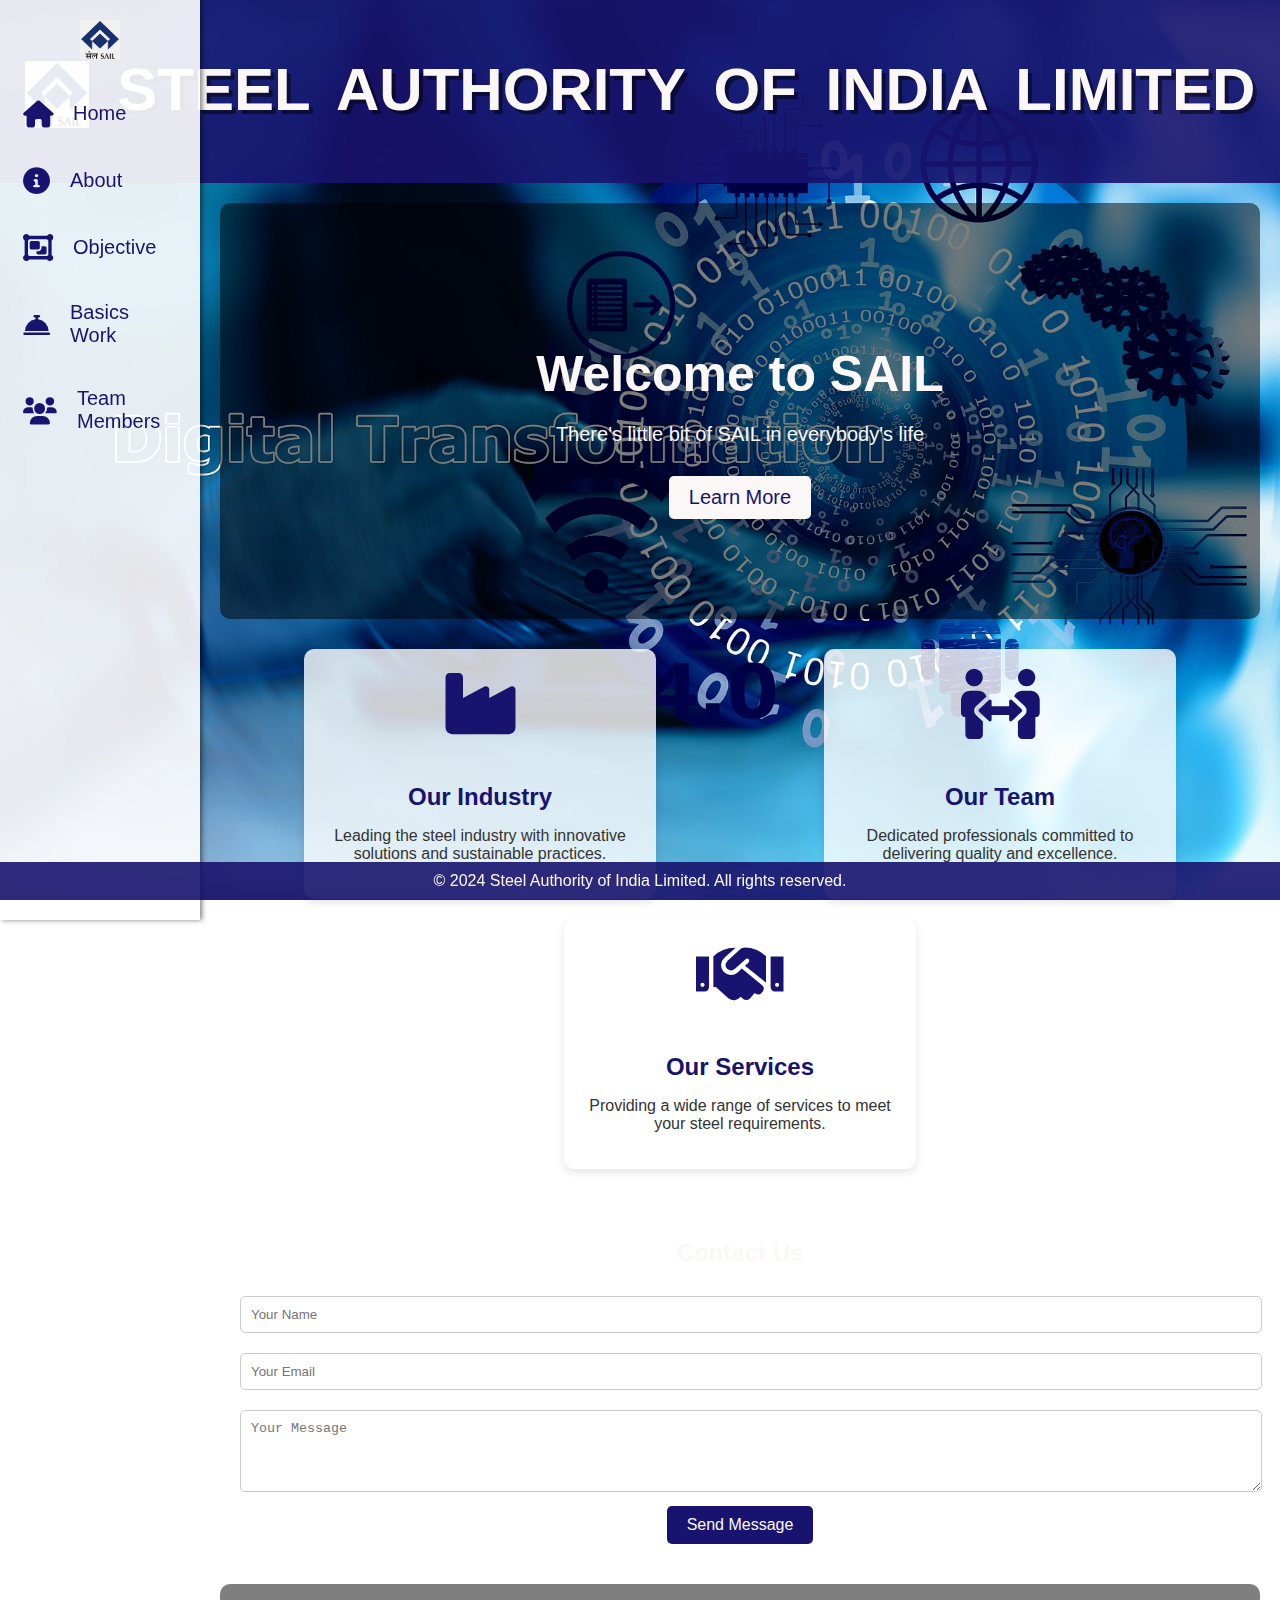
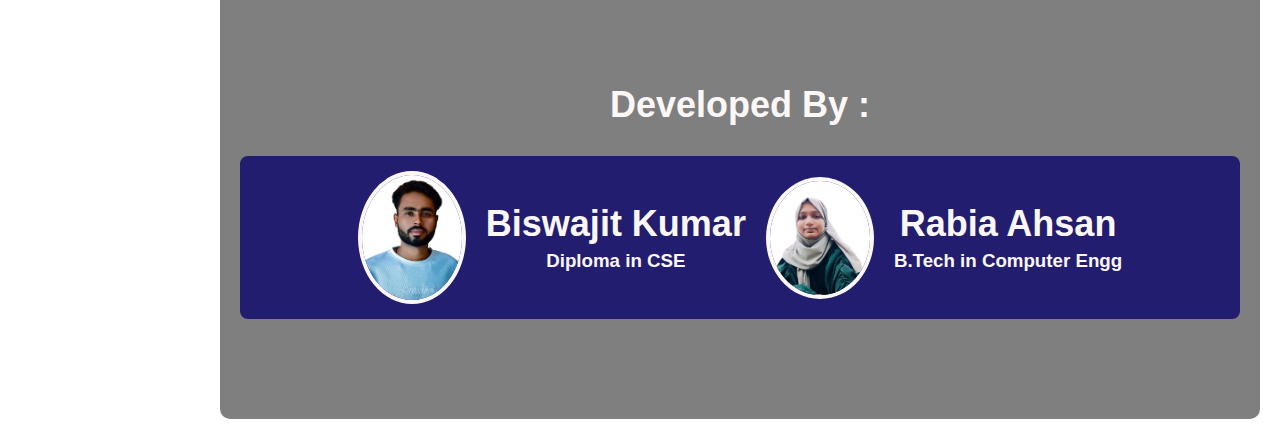
<file: index.html>
<!DOCTYPE html>
<html lang="en">
  <head>
    <meta charset="UTF-8" />
    <meta name="viewport" content="width=device-width, initial-scale=1.0" />
    <title>SAIL - Home</title>
    <link
      rel="stylesheet"
      href="https://cdnjs.cloudflare.com/ajax/libs/font-awesome/6.0.0-beta3/css/all.min.css"
    />
    <link rel="stylesheet" href="index.css">
  </head>
  <body>
    <div class="heading">
      <h1>
        <img src="images/sail-logo.jpg" alt="Logo" /> STEEL AUTHORITY OF INDIA LIMITED
      </h1>
    </div>
    <div class="sidebar">
      <img src="images/sail-logo.jpg" alt="Logo" />
      <a href="index.html"><i class="fas fa-home"></i><span> Home</span></a>
      <a href="about.html"
        ><i class="fas fa-info-circle"></i><span> About</span></a
      >
      <a href="objective.html"
        ><i class="fa fa-object-group"></i><span> Objective</span></a
      >
      <a href="work.html"
        ><i class="fas fa-concierge-bell"></i
        ><span>
          Basics<br>Work</span
        ></a
      >
      <a href="members.html"
        ><i class="fas fa-users"></i
        ><span>
          Team<br>
          Members</span
        ></a
      >
    </div>
    <div class="content">
      <section class="hero">
        <h2>Welcome to SAIL</h2>
        <p>There's little bit of SAIL in everybody's life</p>
        <button>Learn More</button>
      </section>
      <section class="highlights">
        <div class="card">
          <i class="fas fa-industry"></i>
          <h3>Our Industry</h3>
          <p>
            Leading the steel industry with innovative solutions and sustainable
            practices.
          </p>
        </div>
        <div class="card">
          <i class="fas fa-people-arrows"></i>
          <h3>Our Team</h3>
          <p>
            Dedicated professionals committed to delivering quality and
            excellence.
          </p>
        </div>
        <div class="card">
          <i class="fas fa-handshake"></i>
          <h3>Our Services</h3>
          <p>
            Providing a wide range of services to meet your steel requirements.
          </p>
        </div>
      </section>
      <section class="contact-form">
        <h2>Contact Us</h2>
        <form>
          <input type="text" name="name" placeholder="Your Name" required />
          <input type="email" name="email" placeholder="Your Email" required />
          <textarea
            name="message"
            rows="4"
            placeholder="Your Message"
            required
          ></textarea>
          <button type="submit">Send Message</button>
        </form>
      </section>
      <section class="developer">
        <h2>Developed By :</h2>
        <div class="developer-info">
          <div class="developer-images">
            <img src="images/Bishwajit.png" alt="Mr Kumar" />
            <div class="developer-details">
              <h2>Biswajit Kumar</h2>
              <h3>Diploma in CSE</h3>
            </div>
            <img src="images/RabiaAhsan.png" alt="Image 2" />
            <div class="developer-details">
              <h2>Rabia Ahsan</h2>
              <h3>B.Tech in Computer Engg</h3>
            </div>
          </div>
        </div>
      </section>
    </div>
    <footer>
      &copy; 2024 Steel Authority of India Limited. All rights reserved.
    </footer>
    <script src="script.js"></script>
  </body>
</html>
</file>
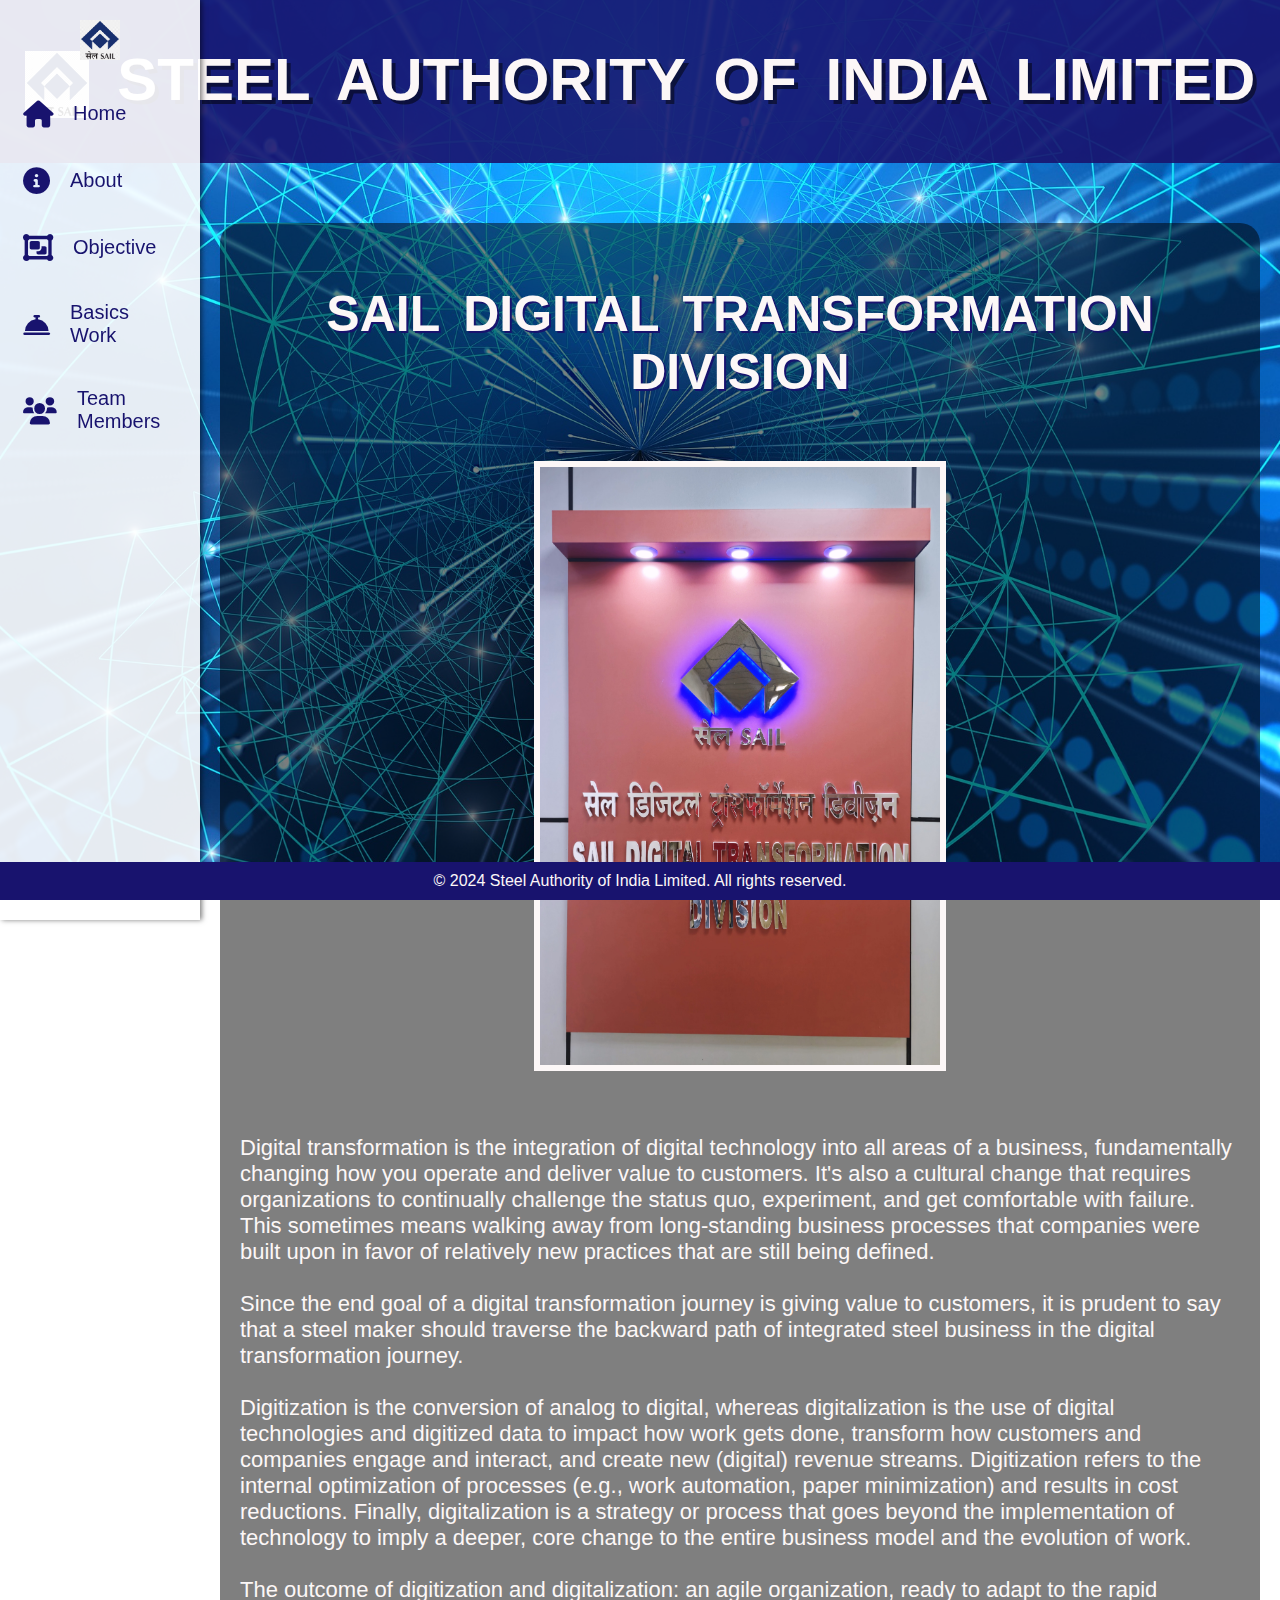
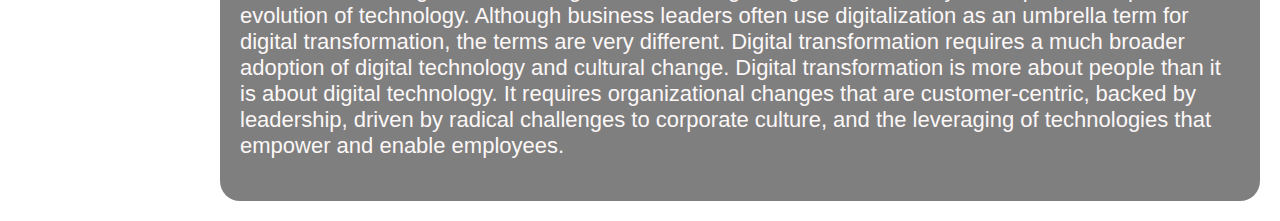
<file: about.html>
<!DOCTYPE html>
<html lang="en">
  <head>
    <meta charset="UTF-8" />
    <meta name="viewport" content="width=device-width, initial-scale=1.0" />
    <title>SAIL - About</title>
    <link
      rel="stylesheet"
      href="https://cdnjs.cloudflare.com/ajax/libs/font-awesome/6.0.0-beta3/css/all.min.css"
    />
    <link rel="stylesheet" href="about.css">
  </head>
  <body>
    <div class="heading">
      <h1>
        <a href="home.html"><img src="images/sail-logo.jpg" alt="Logo" /></a> STEEL AUTHORITY OF INDIA LIMITED
      </h1>
    </div>
    <div class="sidebar">
      <img src="images/sail-logo.jpg" alt="Logo" />
      <a href="index.html"><i class="fas fa-home"></i><span> Home</span></a>
      <a href="about.html"><i class="fas fa-info-circle"></i><span> About</span></a>
      <a href="objective.html"><i class="fa fa-object-group"></i><span> Objective</span></a>
      <a href="work.html"><i class="fas fa-concierge-bell"></i><span> Basics <br>Work</span></a>
      <a href="members.html"><i class="fas fa-users"></i><span> Team<br>Members</span></a>
    </div>
    <div class="content">
      <section class="content-middle">
        <section class="hero">
          <h2>SAIL DIGITAL TRANSFORMATION DIVISION</h2>
          <img src="images/sdtd.jpg" />
        </section>
        <section class="about">
          <p class="centered-text">
            Digital transformation is the integration of digital technology into all areas of a business, fundamentally changing how you 
            operate and deliver value to customers. It's also a cultural change that requires organizations to continually challenge the 
            status quo, experiment, and get comfortable with failure. This sometimes means walking away from long-standing business
            processes that companies were built upon in favor of relatively new practices that are still being defined.<br><br>
            Since the end goal of a digital transformation journey is giving value to customers, it is prudent to say that a steel maker
            should traverse the backward path of integrated steel business in the digital transformation journey.<br><br>
            Digitization is the conversion of analog to digital, whereas digitalization is the use of digital technologies and digitized data
            to impact how work gets done, transform how customers and companies engage and interact, and create new (digital) 
            revenue streams. Digitization refers to the internal optimization of processes (e.g., work automation, paper minimization) and results in cost reductions. Finally, digitalization is a strategy or process that goes beyond the implementation of technology
            to imply a deeper, core change to the entire business model and the evolution of work.<br><br>
            The outcome of digitization and digitalization: an agile organization, ready to adapt to the rapid evolution of technology. Although business leaders often use digitalization as an umbrella term for digital transformation, the terms are very different. Digital transformation requires a much broader adoption of digital technology and cultural change. Digital transformation is more about people than it is about digital technology. It requires organizational changes that are customer-centric, backed by leadership, driven by radical challenges to corporate culture, and the leveraging of technologies that empower and enable employees.
        </p>
        </section>
      </section>
    </div>
    <footer>
      &copy; 2024 Steel Authority of India Limited. All rights reserved.
    </footer>
  </body>
</html>
</file>
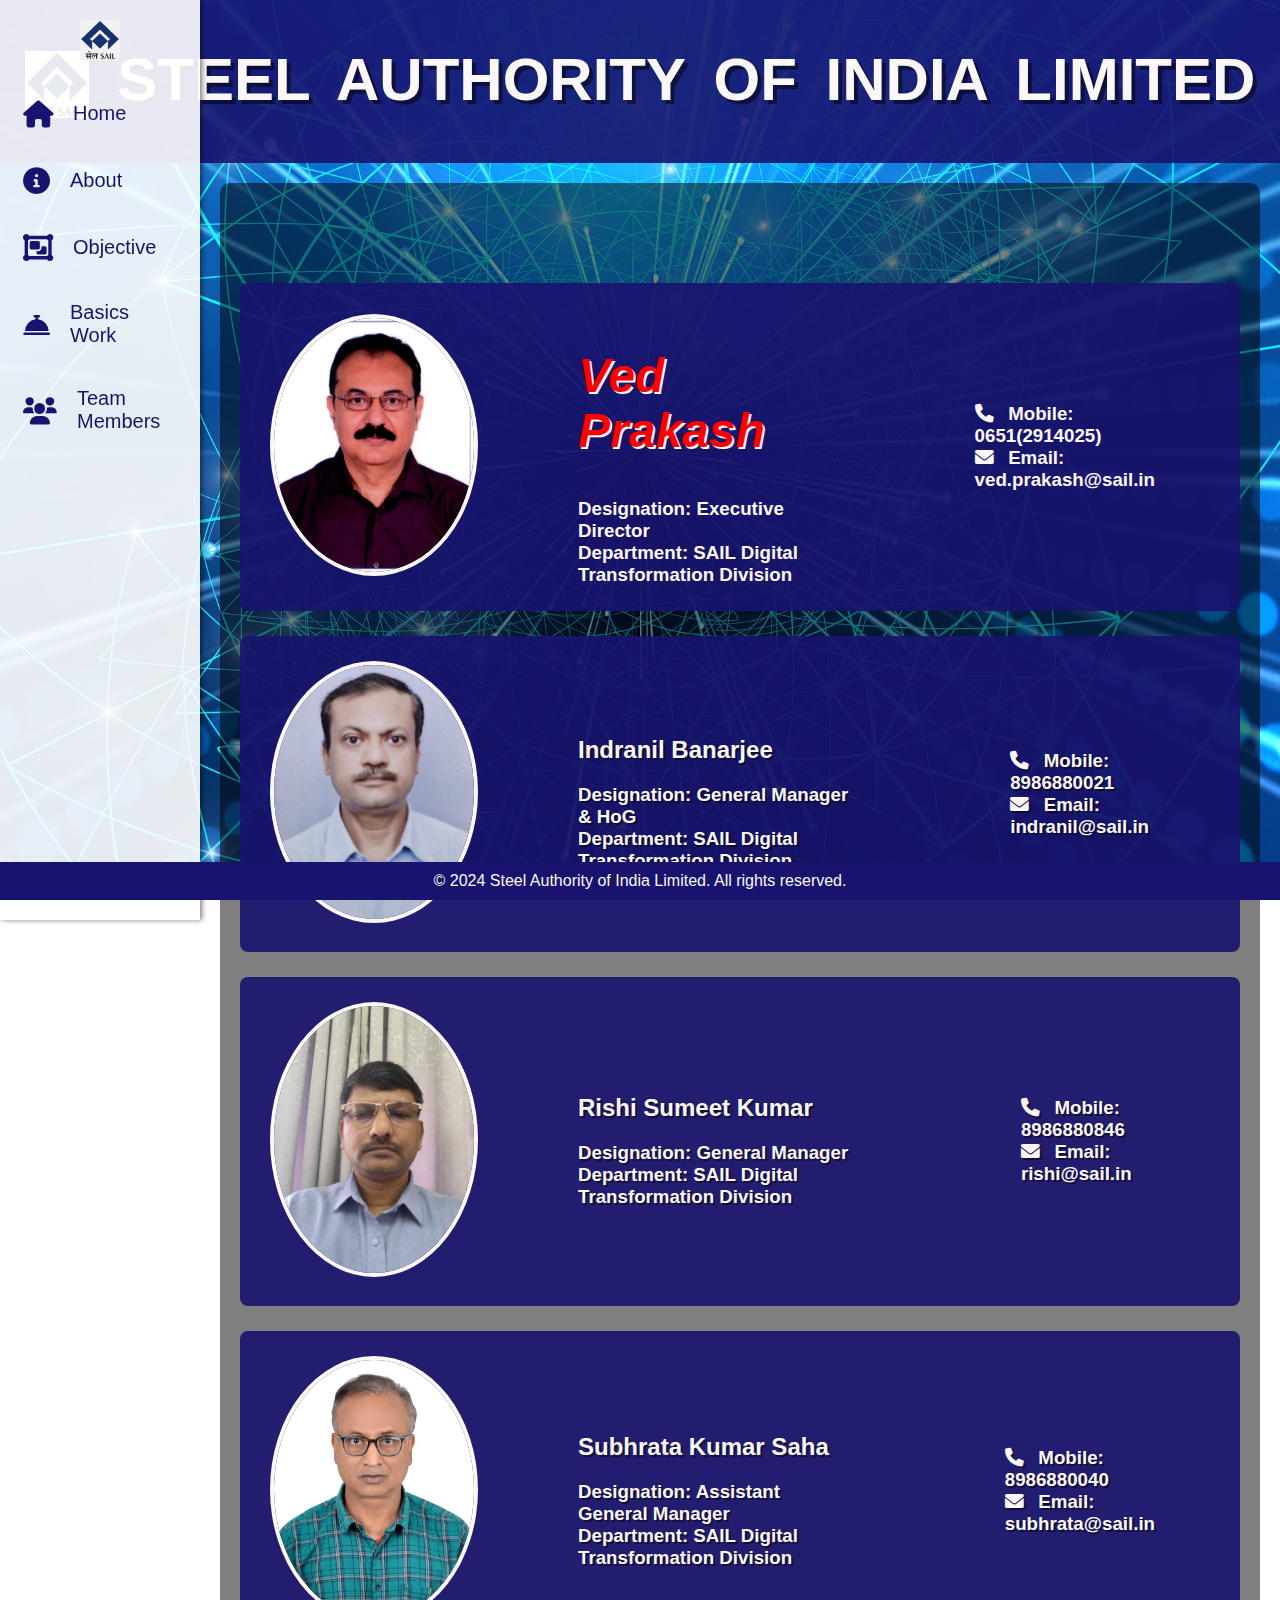
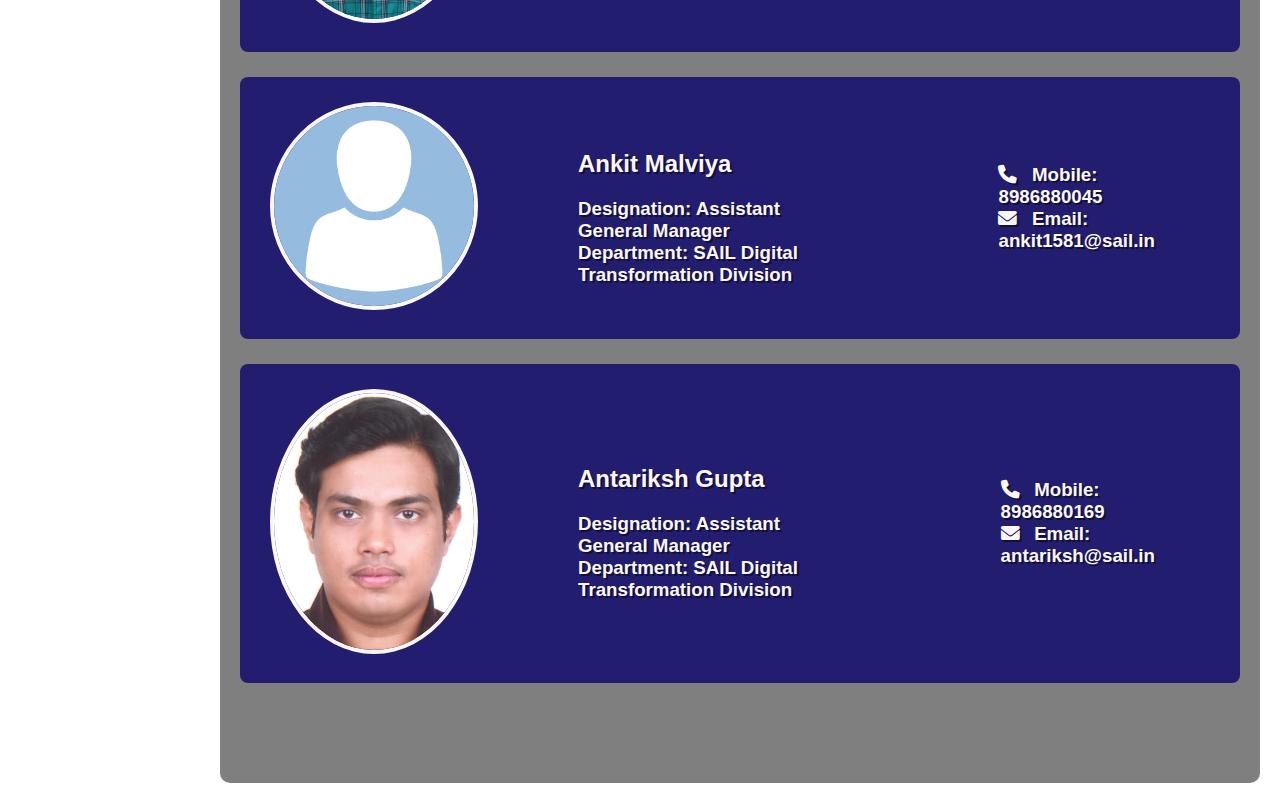
<file: members.html>
<!DOCTYPE html>
<html lang="en">
<head>
  <meta charset="UTF-8" />
  <meta name="viewport" content="width=device-width, initial-scale=1.0" />
  <title>SAIL - Work</title>
  <link rel="stylesheet" href="https://cdnjs.cloudflare.com/ajax/libs/font-awesome/6.0.0-beta3/css/all.min.css" />
  <link rel="stylesheet" href="members.css">
</head>
<body>
  <div class="heading">
    <h1>
      <img src="images/sail-logo.jpg" alt="Logo" /> STEEL AUTHORITY OF INDIA LIMITED
    </h1>
  </div>
  <div class="sidebar">
    <img src="images/sail-logo.jpg" alt="Logo" />
    <a href="index.html"><i class="fas fa-home"></i><span> Home</span></a>
    <a href="about.html"><i class="fas fa-info-circle"></i><span> About</span></a>
    <a href="objective.html"><i class="fa fa-object-group"></i><span> Objective</span></a>
    <a href="work.html"><i class="fas fa-concierge-bell"></i><span> Basics <br>Work</span></a>
    <a href="members.html"><i class="fas fa-users"></i><span> Team<br /> Members</span></a>
  </div>
  <div class="content">
    <section class="team-members-info">
      <div class="team-members">
        <div class="team-members-images">
          <img src="images/team-member-images/Ved Prakash pp Photo.jpg" alt="Team Member" />
        </div>
        <div class="team-members-info-container">
          <div class="team-members-info-row">
            <div>
              <h2><I>Ved Prakash</I></h2>
              <h3>Designation: Executive Director</h3>
              <h3>Department: SAIL Digital Transformation Division</h3>
            </div>
            <div>
              <h3><i class="fa fa-phone"></i> &ensp;Mobile: 0651(2914025)</h3>
              <h3><i class="fas fa-envelope"></i> &ensp;Email: ved.prakash@sail.in</h3>
            </div>
          </div>
        </div>
      </div>
      <div class="team-members-2">
        <div class="team-members-images-2">
          <img src="images/team-member-images/Indranil.jpeg" alt="Team Member" />
        </div>
        <div class="team-members-info-container-2">
          <div class="team-members-info-row-2">
            <div>
              <h2>Indranil Banarjee</h2>
              <h3>Designation: General Manager & HoG</h3>
              <h3>Department: SAIL Digital Transformation Division</h3>
            </div>
            <div>
              <h3><i class="fa fa-phone"></i> &ensp;Mobile: 8986880021</h3>
              <h3><i class="fas fa-envelope"></i> &ensp;Email: indranil@sail.in</h3>
            </div>
          </div>
        </div>
      </div>
      <div class="team-members-2">
        <div class="team-members-images-2">
          <img src="images/team-member-images/Rishi Sumeet.jpg" alt="Team Member" />
        </div>
        <div class="team-members-info-container-2">
          <div class="team-members-info-row-2">
            <div>
              <h2>Rishi Sumeet Kumar</h2>
              <h3>Designation: General Manager</h3>
              <h3>Department: SAIL Digital Transformation Division</h3>
            </div>
            <div>
              <h3><i class="fa fa-phone"></i> &ensp;Mobile: 8986880846</h3>
              <h3><i class="fas fa-envelope"></i> &ensp;Email: rishi@sail.in</h3>
            </div>
          </div>
        </div>
      </div>
      <div class="team-members-2">
        <div class="team-members-images-2">
          <img src="images/team-member-images/Subhrata.jpeg" alt="Team Member" />
        </div>
        <div class="team-members-info-container-2">
          <div class="team-members-info-row-2">
            <div>
              <h2>Subhrata Kumar Saha</h2>
              <h3>Designation: Assistant General Manager</h3>
              <h3>Department: SAIL Digital Transformation Division</h3>
            </div>
            <div>
              <h3><i class="fa fa-phone"></i> &ensp;Mobile: 8986880040</h3>
              <h3><i class="fas fa-envelope"></i> &ensp;Email: subhrata@sail.in</h3>
            </div>
          </div>
        </div>
      </div>
      <div class="team-members-2">
        <div class="team-members-images-2">
          <img src="images/team-member-images/image-1.jpg" alt="Team Member" />
        </div>
        <div class="team-members-info-container-2">
          <div class="team-members-info-row-2">
            <div>
              <h2>Ankit Malviya</h2>
              <h3>Designation: Assistant General Manager</h3>
              <h3>Department: SAIL Digital Transformation Division</h3>
            </div>
            <div>
              <h3><i class="fa fa-phone"></i> &ensp;Mobile: 8986880045</h3>
              <h3><i class="fas fa-envelope"></i> &ensp;Email: ankit1581@sail.in</h3>
            </div>
          </div>
        </div>
      </div>
      <div class="team-members-2">
        <div class="team-members-images-2">
          <img src="images/team-member-images/Antariksh Passport Photo.jpg" alt="Team Member" />
        </div>
        <div class="team-members-info-container-2">
          <div class="team-members-info-row-2">
            <div>
              <h2>Antariksh Gupta</h2>
              <h3>Designation: Assistant General Manager</h3>
              <h3>Department: SAIL Digital Transformation Division</h3>
            </div>
            <div>
              <h3><i class="fa fa-phone"></i> &ensp;Mobile: 8986880169</h3>
              <h3><i class="fas fa-envelope"></i> &ensp;Email: antariksh@sail.in</h3>
            </div>
          </div>
        </div>
      </div>
    </section>
  </div>
  <footer>
    &copy; 2024 Steel Authority of India Limited. All rights reserved.
  </footer>
</body>
</html>
</file>
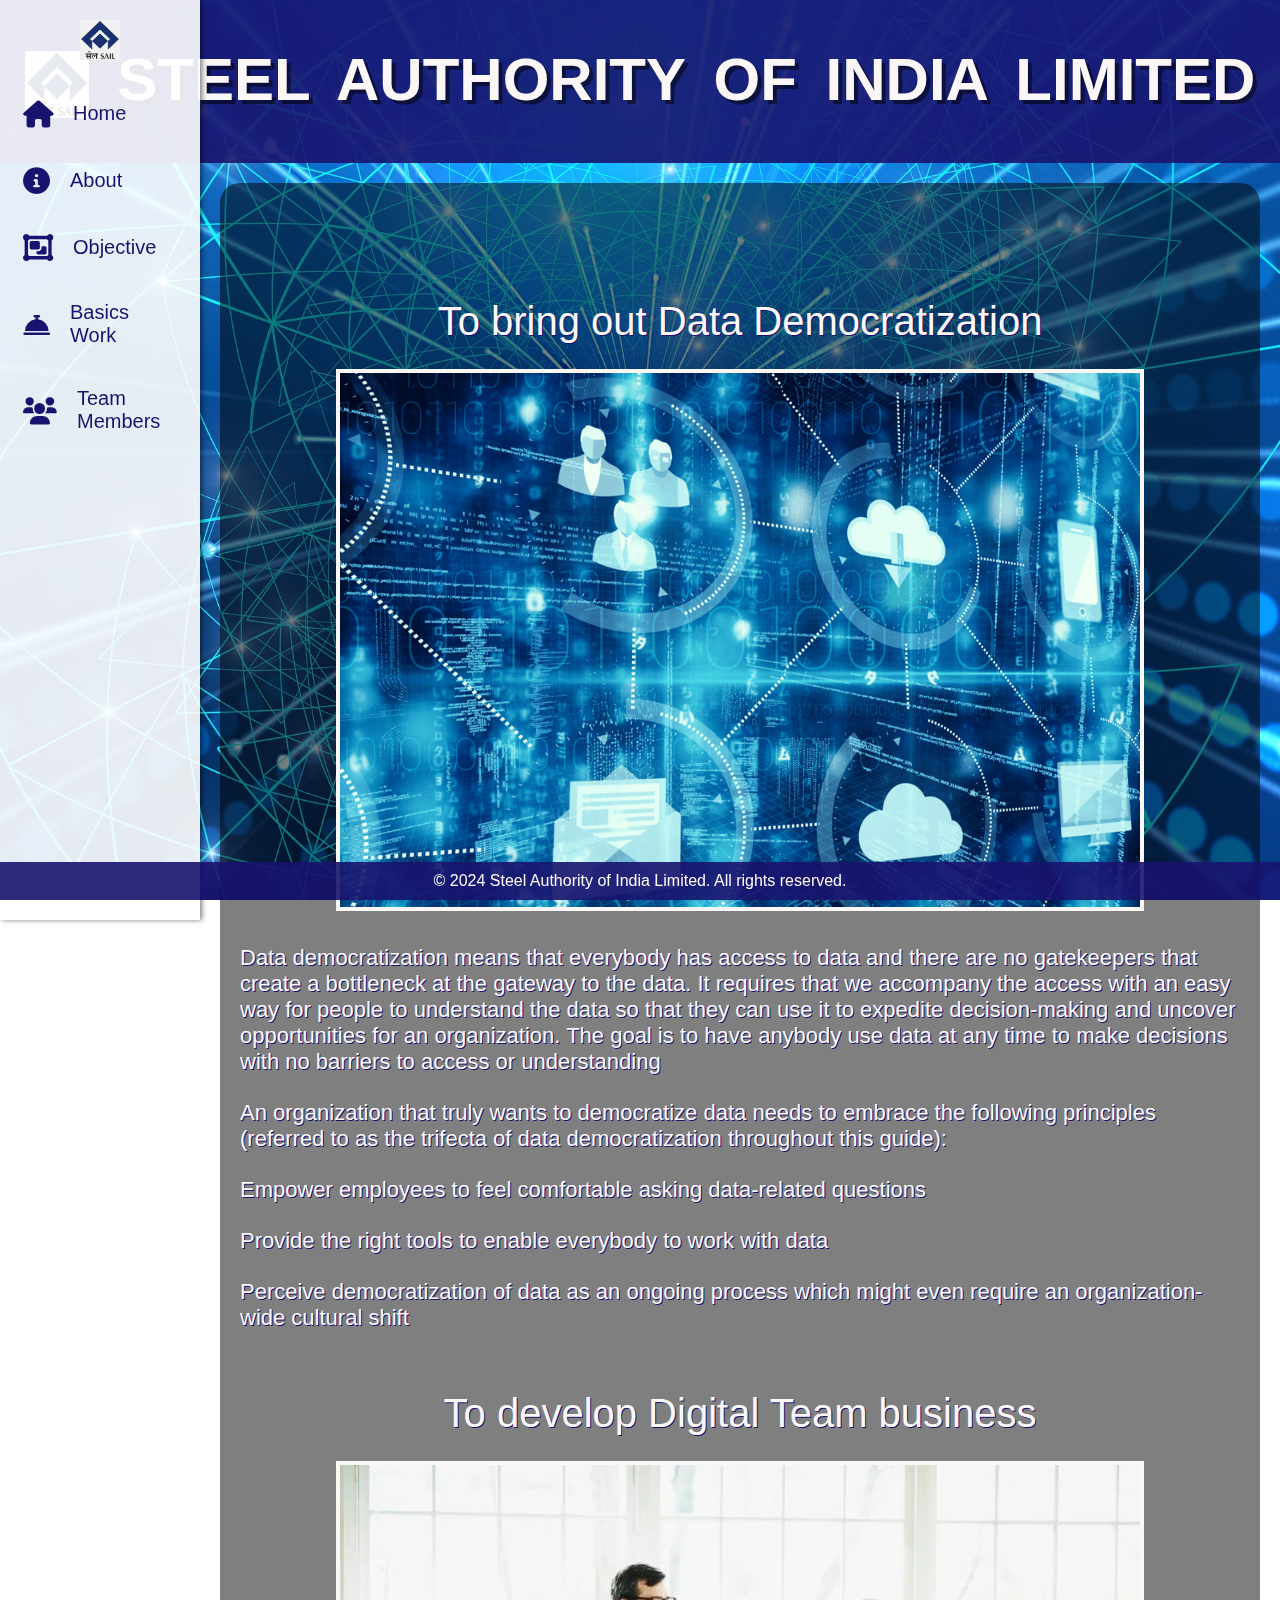
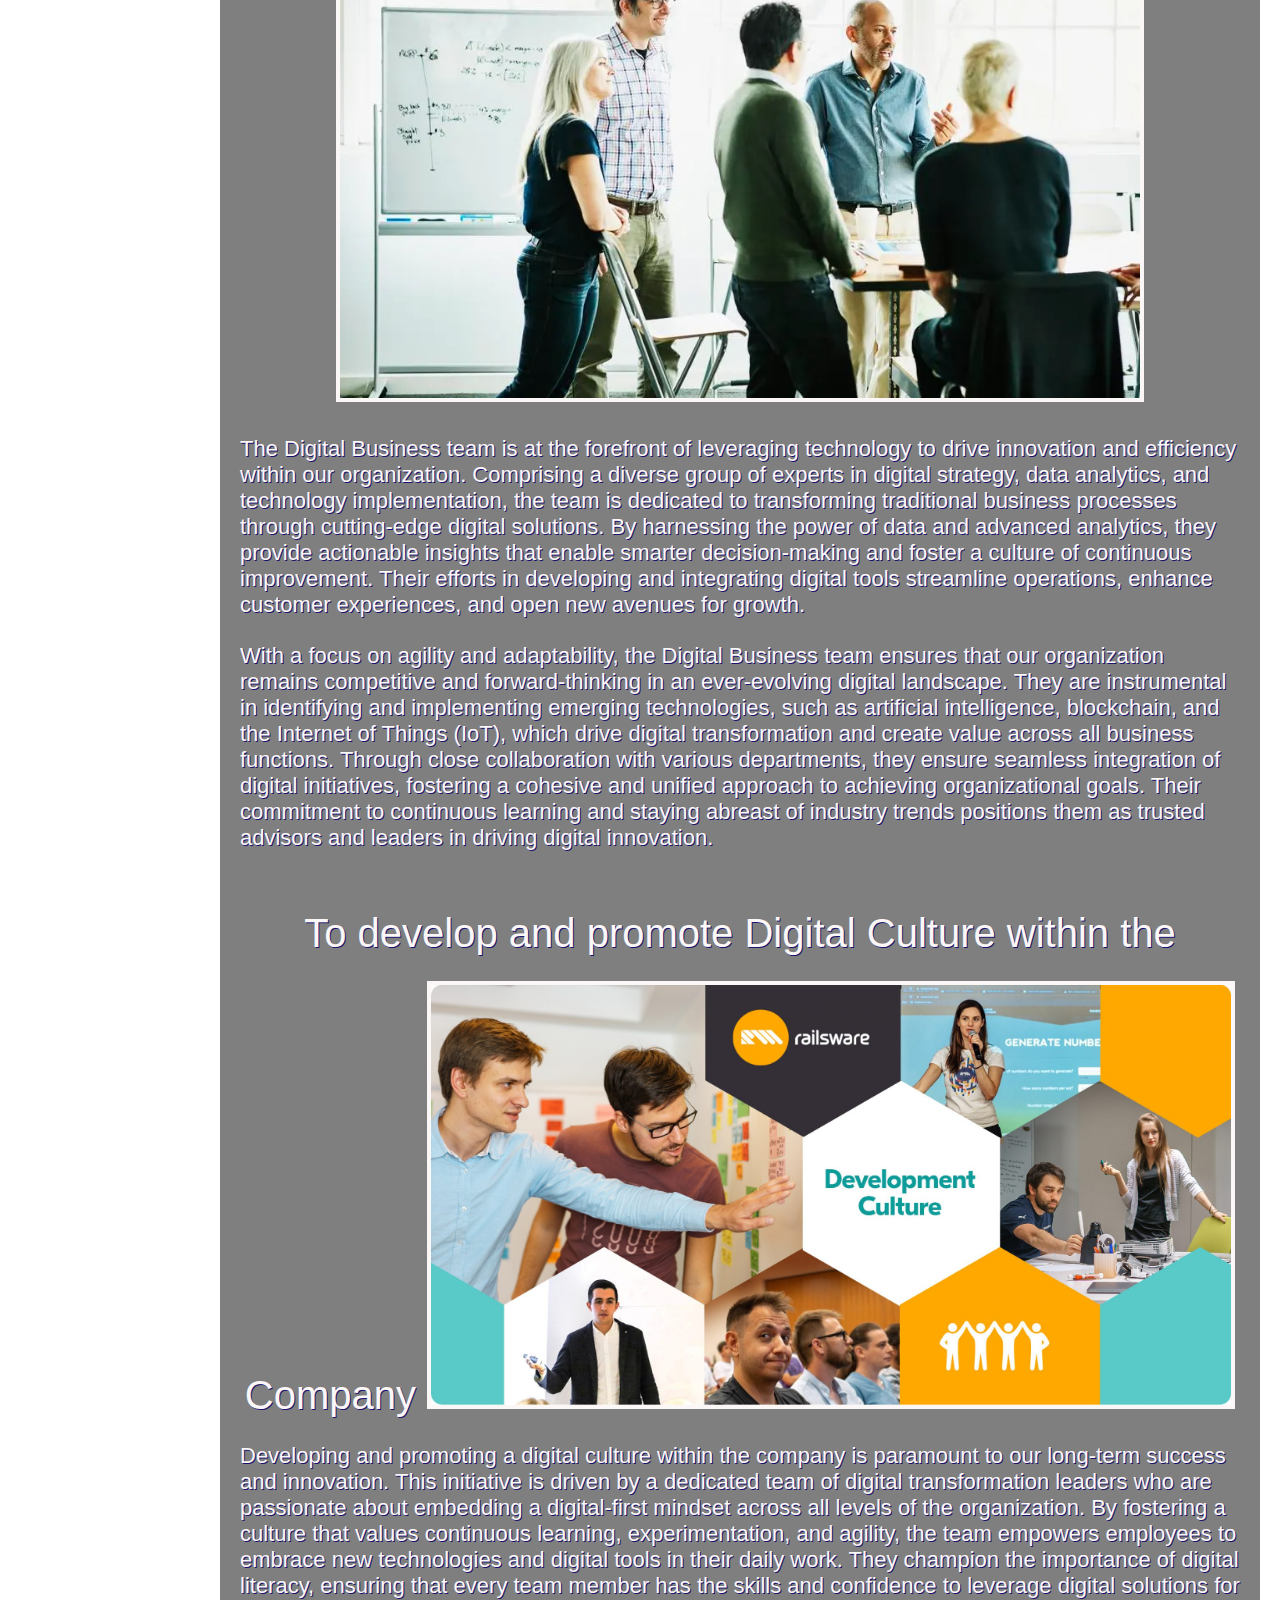
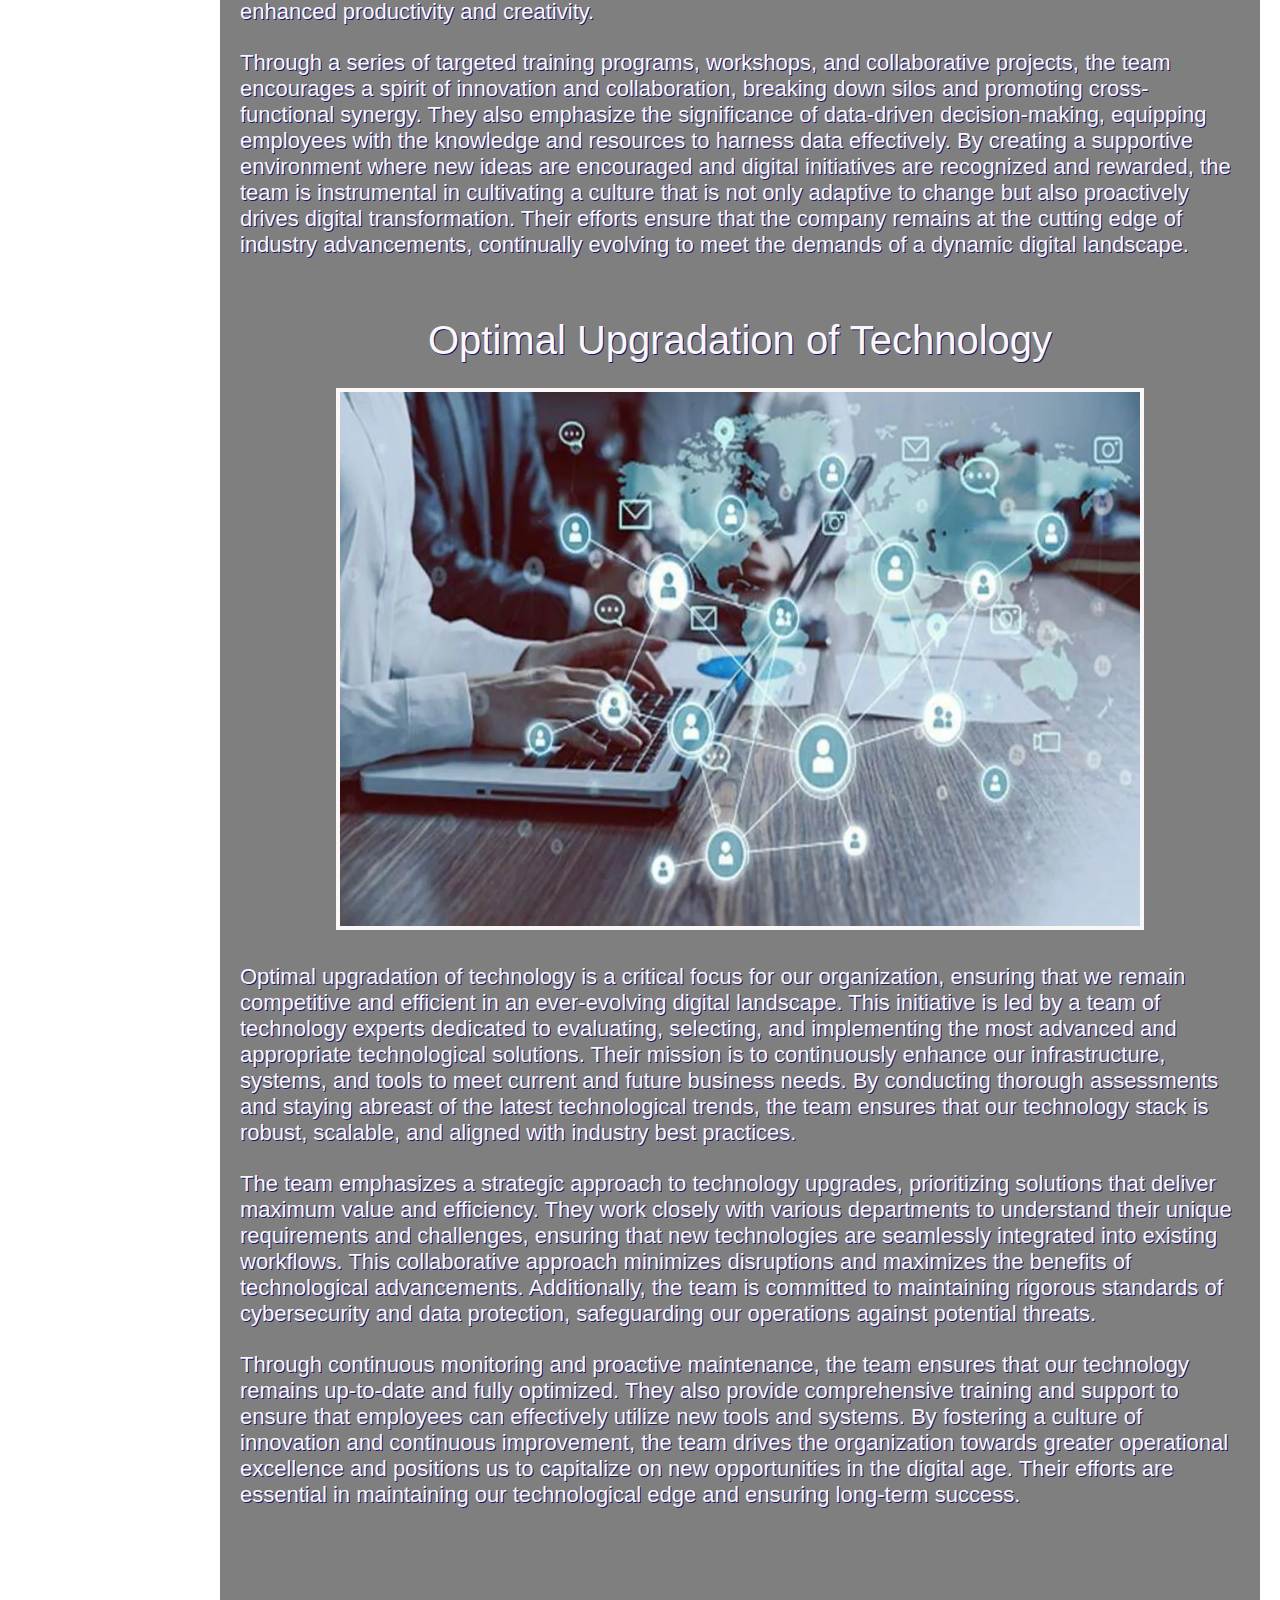
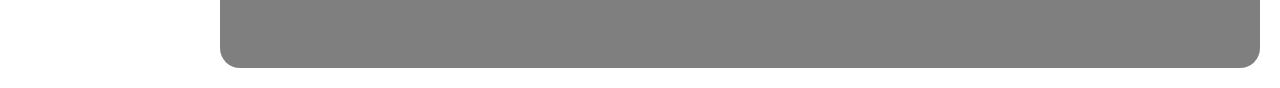
<file: objective.html>
<!DOCTYPE html>
<html lang="en">
  <head>
    <meta charset="UTF-8" />
    <meta name="viewport" content="width=device-width, initial-scale=1.0" />
    <title>SAIL - Objective</title>
    <link rel="stylesheet" href="https://cdnjs.cloudflare.com/ajax/libs/font-awesome/6.0.0-beta3/css/all.min.css" />
    <link rel="stylesheet" href="objective.css">
  </head>
  <body>
    <div class="heading">
      <h1>
        <a href="home.html"><img src="images/sail-logo.jpg" alt="Logo" /></a> STEEL AUTHORITY OF INDIA LIMITED
      </h1>
    </div>
    <div class="sidebar">
      <img src="images/sail-logo.jpg" alt="Logo" />
      <a href="index.html"><i class="fas fa-home"></i><span> Home</span></a>
      <a href="about.html"><i class="fas fa-info-circle"></i><span> About</span></a>
      <a href="objective.html"><i class="fa fa-object-group"></i><span> Objective</span></a>
      <a href="work.html"><i class="fas fa-concierge-bell"></i><span> Basics <br>Work</span></a>
      <a href="members.html"><i class="fas fa-users"></i><span>Team <br>Members</span></a>
    </div>
    <div class="content">
      <section class="hero">
        <ul>
          <li><center>To bring out Data Democratization
            <img src="images/Data Democratisation .png" alt="data-democratisation"></center>
          <p>Data democratization means that everybody has access to data and there are no gatekeepers that create a bottleneck at the gateway to the data. It requires that we accompany the access with an easy way for people to understand the data so that they can use it to expedite decision-making and uncover opportunities for an organization. The goal is to have anybody use data at any time to make decisions with no barriers to access or understanding</p>
        <p>An organization that truly wants to democratize data needs to embrace the following principles (referred to as the trifecta of data democratization throughout this guide):
          
          <p>Empower employees to feel comfortable asking data-related questions</p>
          <p>Provide the right tools to enable everybody to work with data</p>
          <p>Perceive democratization of data as an ongoing process which might even require an organization-wide cultural shift</p>
          </p></li>
          <li><center>To develop Digital Team business
            <img src="images/team_members.webp" alt="digital-team-business"></center>
            <p>The Digital Business team is at the forefront of leveraging technology to drive innovation and efficiency within our organization. Comprising a diverse group of experts in digital strategy, data analytics, and technology implementation, the team is dedicated to transforming traditional business processes through cutting-edge digital solutions. By harnessing the power of data and advanced analytics, they provide actionable insights that enable smarter decision-making and foster a culture of continuous improvement. Their efforts in developing and integrating digital tools streamline operations, enhance customer experiences, and open new avenues for growth.</p>
            <p>With a focus on agility and adaptability, the Digital Business team ensures that our organization remains competitive and forward-thinking in an ever-evolving digital landscape. They are instrumental in identifying and implementing emerging technologies, such as artificial intelligence, blockchain, and the Internet of Things (IoT), which drive digital transformation and create value across all business functions. Through close collaboration with various departments, they ensure seamless integration of digital initiatives, fostering a cohesive and unified approach to achieving organizational goals. Their commitment to continuous learning and staying abreast of industry trends positions them as trusted advisors and leaders in driving digital innovation.</p></li>
          <li><center>To develop and promote Digital Culture within the Company
            <img src="images/Development-Culture.jpg" alt="Digital-culture"></center>
          <p>Developing and promoting a digital culture within the company is paramount to our long-term success and innovation. This initiative is driven by a dedicated team of digital transformation leaders who are passionate about embedding a digital-first mindset across all levels of the organization. By fostering a culture that values continuous learning, experimentation, and agility, the team empowers employees to embrace new technologies and digital tools in their daily work. They champion the importance of digital literacy, ensuring that every team member has the skills and confidence to leverage digital solutions for enhanced productivity and creativity.</p>
        <p>Through a series of targeted training programs, workshops, and collaborative projects, the team encourages a spirit of innovation and collaboration, breaking down silos and promoting cross-functional synergy. They also emphasize the significance of data-driven decision-making, equipping employees with the knowledge and resources to harness data effectively. By creating a supportive environment where new ideas are encouraged and digital initiatives are recognized and rewarded, the team is instrumental in cultivating a culture that is not only adaptive to change but also proactively drives digital transformation. Their efforts ensure that the company remains at the cutting edge of industry advancements, continually evolving to meet the demands of a dynamic digital landscape.</p></li>
          <li><center>Optimal Upgradation of Technology
            <img src="images/technology-.webp" alt="technology">
          </center>
        <p>Optimal upgradation of technology is a critical focus for our organization, ensuring that we remain competitive and efficient in an ever-evolving digital landscape. This initiative is led by a team of technology experts dedicated to evaluating, selecting, and implementing the most advanced and appropriate technological solutions. Their mission is to continuously enhance our infrastructure, systems, and tools to meet current and future business needs. By conducting thorough assessments and staying abreast of the latest technological trends, the team ensures that our technology stack is robust, scalable, and aligned with industry best practices.</p>
      <p>The team emphasizes a strategic approach to technology upgrades, prioritizing solutions that deliver maximum value and efficiency. They work closely with various departments to understand their unique requirements and challenges, ensuring that new technologies are seamlessly integrated into existing workflows. This collaborative approach minimizes disruptions and maximizes the benefits of technological advancements. Additionally, the team is committed to maintaining rigorous standards of cybersecurity and data protection, safeguarding our operations against potential threats.</p>
    <p>Through continuous monitoring and proactive maintenance, the team ensures that our technology remains up-to-date and fully optimized. They also provide comprehensive training and support to ensure that employees can effectively utilize new tools and systems. By fostering a culture of innovation and continuous improvement, the team drives the organization towards greater operational excellence and positions us to capitalize on new opportunities in the digital age. Their efforts are essential in maintaining our technological edge and ensuring long-term success.</p></li>
        </ul>
      </section>
    </div>
    <footer>
      &copy; 2024 Steel Authority of India Limited. All rights reserved.
    </footer>
  </body>
</html>
</file>
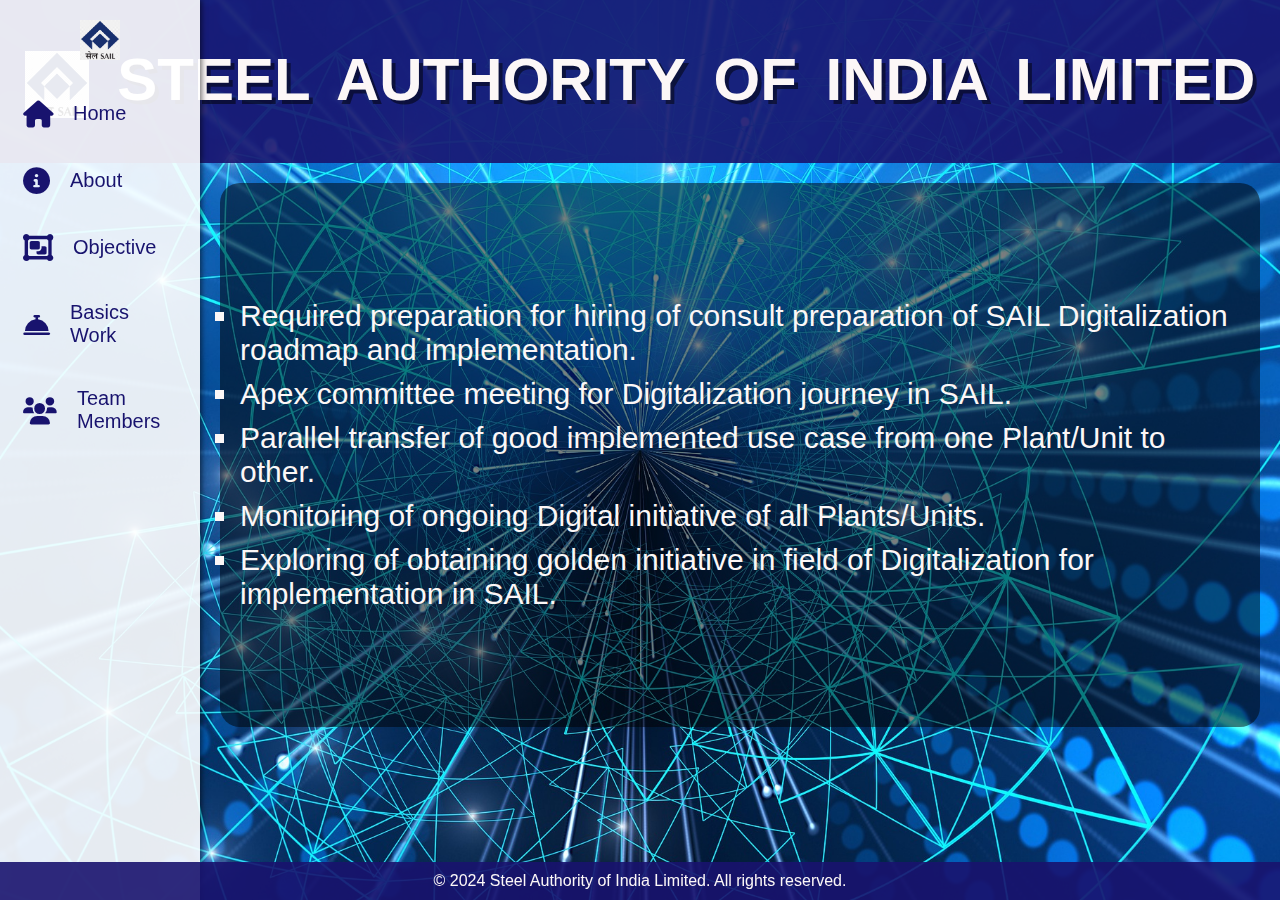
<file: work.html>
<!DOCTYPE html>
<html lang="en">
  <head>
    <meta charset="UTF-8" />
    <meta name="viewport" content="width=device-width, initial-scale=1.0" />
    <title>SAIL - Work</title>
    <link
      rel="stylesheet"
      href="https://cdnjs.cloudflare.com/ajax/libs/font-awesome/6.0.0-beta3/css/all.min.css"
    />
    <link rel="stylesheet" href="work.css">
  </head>
  <body>
    <div class="heading">
      <h1>
        <img src="images/sail-logo.jpg" alt="Logo" /> STEEL AUTHORITY OF INDIA LIMITED
      </h1>
    </div>
    <div class="sidebar">
      <img src="images/sail-logo.jpg" alt="Logo" />
      <a href="index.html"><i class="fas fa-home"></i><span> Home</span></a>
      <a href="about.html"><i class="fas fa-info-circle"></i><span> About</span></a>
      <a href="objective.html"><i class="fa fa-object-group"></i><span> Objective</span></a>
      <a href="work.html"><i class="fas fa-concierge-bell"></i><span> Basics <br>Work</span></a>
      <a href="members.html"><i class="fas fa-users"></i><span>Team<br>Members</span></a>
    </div>
    <div class="content">
      <section class="hero">
        <ul>
          <li>Required preparation for hiring of consult preparation of SAIL Digitalization roadmap and implementation.</li>
          <li>Apex committee meeting for Digitalization journey in SAIL.</li>
          <li>Parallel transfer of good implemented use case from one Plant/Unit to other.</li>
          <li>Monitoring of ongoing Digital initiative of all Plants/Units.</li>
          <li>Exploring of obtaining golden initiative in field of Digitalization for implementation in SAIL.</li>
        </ul>
      </section>
    </div>
    <footer>
      &copy; 2024 Steel Authority of India Limited. All rights reserved.
    </footer>
  </body>
</html>
</file>
<file: index.css>
body {
    background-image: url("images/Home-background.jpg");
    background-repeat: no-repeat;
    background-attachment: fixed;
    background-size: cover;
    background-position: center;
    margin: 0;
    padding: 0;
    font-family: Arial, Helvetica, sans-serif;
    color: #fcf7f7;
    transition: 1s ease-in-out;
  }
  .heading {
    background-color: rgba(24, 19, 110, 0.9);
    margin-top: 0;
    padding: 15px;
    text-align: center;
  }
  h1 {
    color: #fcf7f7;
    font-size: 60px;
    word-spacing: 0.2em;
    text-shadow: 4px 4px rgba(0, 0, 0, 0.5);
    flex-wrap: wrap;
  }
  h1 img {
    height: auto;
    width: 64px;
    vertical-align: middle;
  }
  .sidebar {
    background-color: rgba(255, 255, 255, 0.9);
    font-size: 20px;
    position: fixed;
    top: 0;
    left: 0;
    width: 60px;
    height: 100%;
    box-shadow: 2px 0 5px rgba(0, 0, 0, 0.5);
    display: flex;
    flex-direction: column;
    align-items: center;
    transition: width 0.3s;
    overflow-x: hidden;
    padding-top: 20px;
  }
  .sidebar:hover {
    width: 200px;
  }
  .sidebar img {
    width: 40px;
    height: 40px;
    margin-bottom: 20px;
  }
  .sidebar a {
    text-decoration: none;
    color: #18136e;
    padding: 10px;
    margin: 10px 0;
    display: flex;
    align-items: center;
    width: 100%;
    transition: background 0.3s, padding 0.3s;
    white-space: nowrap;
    overflow: hidden;
    text-overflow: ellipsis;
  }
  .sidebar a:hover {
    background-color: #18136e;
    color: #fcf7f7;
  }
  .sidebar a i {
    margin-right: 10px;
    transition: margin-right 0.3s;
    font-size: 27px;
    margin-left: 23px;
  }
  .sidebar:hover a i {
    margin-right: 20px;
  }
  .content {
    margin-left: 60px;
    padding: 20px;
    transition: margin-left 0.3s;
  }
  .sidebar:hover ~ .content {
    margin-left: 200px;
  }
  .hero {
    text-align: center;
    padding: 100px 20px;
    background-color: rgba(0, 0, 0, 0.5);
    border-radius: 10px;
  }
  .hero h2 {
    font-size: 50px;
    margin-bottom: 20px;
  }
  .hero p {
    font-size: 20px;
    margin-bottom: 30px;
  }
  .hero button {
    font-size: 20px;
    padding: 10px 20px;
    color: #18136e;
    background-color: #fcf7f7;
    border: none;
    border-radius: 5px;
    cursor: pointer;
    transition: background 0.3s;
  }
  .hero button:hover {
    background-color: #18136e;
    color: #fcf7f7;
  }
  .highlights {
    display: flex;
    justify-content: space-around;
    margin: 20px 0;
    flex-wrap: wrap;
  }
  .card {
    background-color: rgba(255, 255, 255, 0.8);
    width: 30%;
    padding: 20px;
    border-radius: 10px;
    text-align: center;
    box-shadow: 0 4px 8px rgba(0, 0, 0, 0.1);
    transition: transform 0.3s;
    margin: 10px 0;
  }
  .card:hover {
    transform: translateY(-10px);
  }
  .card i {
    font-size: 70px;
    margin-bottom: 20px;
    color: #18136e;
  }
  .card h3 {
    margin-bottom: 10px;
    font-size: 24px;
    color: #18136e;
  }
  .card p {
    font-size: 16px;
    color: #333;
  }
  .contact-form,
  .newsletter-form {
    background-color: rgba(255, 255, 255, 0.8);
    padding: 20px;
    border-radius: 10px;
    margin: 20px 0;
    text-align: center;
  }
  .contact-form input,
  .newsletter-form input,
  .contact-form textarea {
    width: 100%;
    padding: 10px;
    margin: 10px 0;
    border: 1px solid #ccc;
    border-radius: 5px;
  }
  .contact-form button,
  .newsletter-form button {
    font-size: 16px;
    padding: 10px 20px;
    color: #fcf7f7;
    background-color: #18136e;
    border: none;
    border-radius: 5px;
    cursor: pointer;
    transition: background 0.3s;
  }
  .contact-form button:hover,
  .newsletter-form button:hover {
    background-color: #333;
  }
  .developer {
    text-align: center;
    padding: 100px 20px;
    background-color: rgba(0, 0, 0, 0.5);
    border-radius: 10px;
  }
  .developer-info {
    padding: 5px 5px;
    background-color: rgba(24, 19, 110, 0.9);
    border-radius: 8px;
    display: flex;
    align-items: center;
    justify-content: center;
    color: #fcf7f7;
    flex-wrap: wrap;
  }
  .developer h2 {
    text-align: center;
    font-size: 36px;
    margin-top: 0;
  }
  .developer-images {
    display: flex;
    align-items: center;
    flex-wrap: wrap;
  }
  .developer-images img {
    height: auto;
    width: 100px;
    border: 4px solid #fcf7f7;
    border-radius: 50%;
    margin: 10px;
  }
  .developer-details {
    text-align: center;
    padding: 10px;
  }
  .developer-details h2 {
    margin: 5px 0;
  }
  .developer-details h3 {
    margin: 5px 0;
  }
  footer {
    background-color: rgba(24, 19, 110, 0.9);
    color: #fcf7f7;
    text-align: center;
    padding: 10px 0;
    position: fixed;
    bottom: 0;
    width: 100%;
  }
  @media (max-width: 768px) {
    .sidebar {
      width: 50px;
    }
    .sidebar:hover {
      width: 150px;
    }
    .sidebar a {
      font-size: 18px;
    }
    .sidebar a i {
      font-size: 24px;
      margin-left: 15px;
    }
    .content {
      margin-left: 50px;
    }
    .sidebar:hover ~ .content {
      margin-left: 150px;
    }
    h1 {
      font-size: 40px;
    }
    .hero h2 {
      font-size: 40px;
    }
    .hero p {
      font-size: 18px;
    }
    .hero button {
      font-size: 18px;
    }
    .highlights {
      flex-direction: column;
      align-items: center;
    }
    .card {
      width: 80%;
      margin-bottom: 20px;
    }
    .developer {
      padding: 50px 20px;
    }
    .developer h2 {
      font-size: 28px;
    }
    .developer-images img {
      width: 150px;
    }
  }
  @media (max-width: 480px) {
    .sidebar {
      width: 40px;
    }
    .sidebar:hover {
      width: 120px;
    }
    .sidebar a {
      font-size: 16px;
    }
    .sidebar a i {
      font-size: 20px;
      margin-left: 10px;
    }
    .content {
      margin-left: 40px;
    }
    .sidebar:hover ~ .content {
      margin-left: 120px;
    }
    h1 {
      font-size: 30px;
    }
    .hero h2 {
      font-size: 30px;
    }
    .hero p {
      font-size: 16px;
    }
    .hero button {
      font-size: 16px;
    }
    .highlights {
      flex-direction: column;
      align-items: center;
    }
    .card {
      width: 100%;
      margin-bottom: 20px;
    }
    .developer {
      padding: 30px 20px;
    }
    .developer h2 {
      font-size: 24px;
    }
    .developer-images img {
      width: 120px;
    }
  }
</file>
<file: about.css>
body {
    background-image: url("images/background.jpg");
    background-repeat: no-repeat;
    background-attachment: fixed;
    background-size: cover;
    background-position: center;
    margin: 0;
    padding: 0;
    font-family: Arial, Helvetica, sans-serif;
    color: #fcf7f7;
    transition: 1s ease-in-out;
  }
  .heading {
    background-color: rgba(24, 19, 110, 0.9);
    margin-top: 0px;
    padding: 5px;
    text-align: center;
  }
  h1 {
    color: #fcf7f7;
    font-size: 60px;
    word-spacing: 0.2em;
    text-shadow: 4px 4px rgba(0, 0, 0, 0.5);
    flex-wrap: wrap;
  }
  h1 img {
    height: auto;
    width: 64px;
    vertical-align: middle;
  }
  .sidebar {
    background-color: rgba(255, 255, 255, 0.9);
    font-size: 20px;
    position: fixed;
    top: 0;
    left: 0;
    width: 60px;
    height: 100%;
    box-shadow: 2px 0 5px rgba(0, 0, 0, 0.5);
    display: flex;
    flex-direction: column;
    align-items: center;
    transition: width 0.3s;
    overflow-x: hidden;
    padding-top: 20px;
  }
  .sidebar:hover {
    width: 200px;
  }
  .sidebar img {
    width: 40px;
    height: 40px;
    margin-bottom: 20px;
  }
  .sidebar a {
    text-decoration: none;
    color: #18136e;
    padding: 10px;
    margin: 10px 0;
    display: flex;
    align-items: center;
    width: 100%;
    transition: background 0.3s, padding 0.3s;
    white-space: nowrap;
    overflow: hidden;
    text-overflow: ellipsis;
  }
  .sidebar a:hover {
    background-color: #18136e;
    color: #fcf7f7;
  }
  .sidebar a i {
    margin-right: 10px;
    transition: margin-right 0.3s;
    font-size: 27px;
    margin-left: 23px;
  }
  .sidebar:hover a i {
    margin-right: 20px;
  }
  .content {
    margin-left: 60px;
    padding: 20px;
    transition: margin-left 0.3s;
  }
  .sidebar:hover ~ .content {
    margin-left: 200px;
  }
  .hero {
    text-align: center;
  }
  .hero h2 {
    text-align: center;
    font-size: 50px;
    margin-bottom: 20px;
    color: #fcf7f7;
    word-spacing: 0.2em;
    text-shadow: 2px 2px #18136e;
  }
  .hero img {
    height: auto;
    width: 400px;
    border-top: 6px solid #fcf7f7;
    border-bottom: 6px solid #fcf7f7;
    border-left: 6px solid #fcf7f7;
    border-right: 6px solid #fcf7f7;
    margin-top: 40px;
  }
  .content-middle {
    padding: 20px 20px;
    background-color: rgba(0, 0, 0, 0.5);
    border-radius: 20px;
    margin-top: 40px;
  }
  .about {
    font-size: 22px;
    color: #fcf7f7;
  }
  .about p{
    margin-top: 60px;
    text-align: left;
  }
  footer {
    background-color: #18136e;
    color: #fcf7f7;
    text-align: center;
    padding: 10px 0;
    position: fixed;
    bottom: 0;
    width: 100%;
  }
  @media (max-width: 768px) {
    .sidebar {
      width: 50px;
    }
    .sidebar:hover {
      width: 150px;
    }
    .sidebar a {
      font-size: 18px;
    }
    .sidebar a i {
      font-size: 24px;
      margin-left: 15px;
    }
    .content {
      margin-left: 50px;
    }
    .sidebar:hover ~ .content {
      margin-left: 150px;
    }
    h1 {
      font-size: 40px;
    }
    .hero h2 {
      font-size: 40px;
    }
    .hero img {
      width: 300px;
    }
    .content-middle {
      padding: 50px 20px;
    }
    .about {
      font-size: 28px;
    }
  }
  @media (max-width: 480px) {
    .sidebar {
      width: 40px;
    }
    .sidebar:hover {
      width: 120px;
    }
    .sidebar a {
      font-size: 16px;
    }
    .sidebar a i {
      font-size: 20px;
      margin-left: 10px;
    }
    .content {
      margin-left: 40px;
    }
    .sidebar:hover ~ .content {
      margin-left: 120px;
    }
    h1 {
      font-size: 30px;
    }
    .hero h2 {
      font-size: 30px;
    }
    .hero img {
      width: 200px;
    }
    .content-middle {
      padding: 30px 20px;
    }
    .about {
      font-size: 24px;
    }
  }
</file>
<file: members.css>
body {
    background-image: url("images/background.jpg");
    background-repeat: no-repeat;
    background-attachment: fixed;
    background-size: cover;
    background-position: center;
    margin: 0;
    padding: 0;
    font-family: Arial, Helvetica, sans-serif;
    color: #fcf7f7;
    transition: 1s ease-in-out;
  }
  .heading {
    background-color: rgba(24, 19, 110, 0.9);
    margin-top: 0;
    padding: 5px;
    text-align: center;
  }
  h1 {
    color: #fcf7f7;
    font-size: 60px;
    word-spacing: 0.2em;
    text-shadow: 4px 4px rgba(0, 0, 0, 0.5);
    flex-wrap: wrap;
  }
  h1 img {
    height: auto;
    width: 64px;
    vertical-align: middle;
  }
  .sidebar {
    background-color: rgba(255, 255, 255, 0.9);
    font-size: 20px;
    position: fixed;
    top: 0;
    left: 0;
    width: 60px;
    height: 100%;
    box-shadow: 2px 0 5px rgba(0, 0, 0, 0.5);
    display: flex;
    flex-direction: column;
    align-items: center;
    transition: width 0.3s;
    overflow-x: hidden;
    padding-top: 20px;
  }
  .sidebar:hover {
    width: 200px;
  }
  .sidebar img {
    width: 40px;
    height: 40px;
    margin-bottom: 20px;
  }
  .sidebar a {
    text-decoration: none;
    color: #18136e;
    padding: 10px;
    margin: 10px 0;
    display: flex;
    align-items: center;
    width: 100%;
    transition: background 0.3s, padding 0.3s;
    white-space: nowrap;
    overflow: hidden;
    text-overflow: ellipsis;
  }
  .sidebar a:hover {
    background-color: #18136e;
    color: #fcf7f7;
  }
  .sidebar a i {
    margin-right: 10px;
    transition: margin-right 0.3s;
    font-size: 27px;
    margin-left: 23px;
  }
  .sidebar:hover a i {
    margin-right: 20px;
  }
  .content {
    margin-left: 60px;
    padding: 20px;
    transition: margin-left 0.3s;
  }
  .sidebar:hover ~ .content {
    margin-left: 200px;
  }
  .team-members-info {
    padding: 100px 20px;
    background-color: rgba(0, 0, 0, 0.5);
    border-radius: 10px;
  }
  .team-members {
    padding: 25px 5px;
    background-color: rgba(24, 19, 110, 0.9);
    border-radius: 8px;
    display: flex;
    align-items: center;
  }
  .team-members-images img {
    height: auto;
    width: 200px;
    text-align: left;
    margin-left: 25px;
    border: 4px solid #fcf7f7;
    border-radius: 50%;
  }
  .team-members-info-container {
    display: flex;
    flex-direction: column;
    justify-content: center;
    margin-left: 20px;
  }
  .team-members-contact {
    margin-top: 10px;
  }
  .team-members-info-container h2 {
    font-size: 48px;
    color: red;
    text-shadow: 2px 2px #fcf7f7;
  }
  .team-members-info-container h3,
  .team-members-info-container p {
    margin: 0;
    color: #fcf7f7;
  }
  .team-members-info-row {
    display: flex;
    align-items: center;
  }
  .team-members-info-row div {
    margin-right: 80px;
    margin-left: 80px;
  }
  .team-members-info-row div i:hover {
    color: red;
  }
  .team-members-2 {
    padding: 25px 5px;
    background-color: rgba(24, 19, 110, 0.9);
    border-radius: 8px;
    display: flex;
    align-items: center;
    color: #fcf7f7;
    margin-top: 25px;
  }
  .team-members-images-2 img {
    height: auto;
    width: 200px;
    text-align: left;
    margin-left: 25px;
    border: 4px solid #fcf7f7;
    border-radius: 50%;
  }
  .team-members-info-container-2 {
    display: flex;
    flex-direction: column;
    justify-content: center;
    margin-left: 20px;
  }
  .team-members-contact-2 {
    margin-top: 10px;
  }
  .team-members-info-container-2 h3,
  .team-members-info-container-2 p {
    margin: 0;
  }
  .team-members-info-row-2 {
    display: flex;
    align-items: center;
  }
  .team-members-info-row-2 div {
    margin-right: 80px;
    margin-left: 80px;
    text-shadow: 2px 2px rgba(0, 0, 0, 0.5);
  }
  .team-members-info-row-2 div i:hover {
    color: red;
  }
  footer {
    background-color: #18136e;
    color: #fcf7f7;
    text-align: center;
    padding: 10px 0;
    position: fixed;
    bottom: 0;
    width: 100%;
  }
  @media screen and (max-width: 1024px) {
    h1 {
      font-size: 40px;
    }
    .team-members-images img,
    .team-members-images-2 img {
      width: 150px;
    }
    .team-members-info-container h2 {
      font-size: 32px;
    }
    .team-members-info-row div {
      margin-right: 40px;
      margin-left: 40px;
    }
  }
  @media screen and (max-width: 768px) {
    .team-members,
    .team-members-2 {
      flex-direction: column;
      text-align: center;
    }
    .team-members-info-row,
    .team-members-info-row-2 {
      flex-direction: column;
      align-items: center;
    }
    .team-members-info-row div,
    .team-members-info-row-2 div {
      margin: 10px 0;
    }
    .team-members-info-container {
      margin-left: 0;
    }
  }
  @media screen and (max-width: 480px) {
    h1 {
      font-size: 24px;
    }
    .sidebar {
      width: 100%;
      height: auto;
      position: relative;
      flex-direction: row;
      justify-content: space-around;
      padding: 10px 0;
    }
    .content {
      margin-left: 0;
      padding: 10px;
    }
    .team-members-info {
      padding: 50px 10px;
    }
    .team-members-info-row div,
    .team-members-info-row-2 div {
      margin-right: 20px;
      margin-left: 20px;
    }
  }
</file>
<file: objective.css>
body {
    background-image: url("images/background.jpg");
    background-repeat: no-repeat;
    background-attachment: fixed;
    background-size: cover;
    background-position: center;
    margin: 0;
    padding: 0;
    font-family: Arial, Helvetica, sans-serif;
    color: #fcf7f7;
    transition: 1s ease-in-out;
  }
  .heading {
    background-color: rgba(24, 19, 110, 0.9);
    margin-top: 0px;
    padding: 5px;
    text-align: center;
  }
  h1 {
    color: #fcf7f7;
    font-size: 60px;
    word-spacing: 0.2em;
    text-shadow: 4px 4px rgba(0, 0, 0, 0.5);
    flex-wrap: wrap;
  }
  h1 img {
    height: auto;
    width: 64px;
    vertical-align: middle;
  }
  .sidebar {
    background-color: rgba(255, 255, 255, 0.9);
    font-size: 20px;
    position: fixed;
    top: 0;
    left: 0;
    width: 60px;
    height: 100%;
    box-shadow: 2px 0 5px rgba(0, 0, 0, 0.5);
    display: flex;
    flex-direction: column;
    align-items: center;
    transition: width 0.3s;
    overflow-x: hidden;
    padding-top: 20px;
  }
  .sidebar:hover {
    width: 200px;
  }
  .sidebar img {
    width: 40px;
    height: 40px;
    margin-bottom: 20px;
  }
  .sidebar a {
    text-decoration: none;
    color: #18136e;
    padding: 10px;
    margin: 10px 0;
    display: flex;
    align-items: center;
    width: 100%;
    transition: background 0.3s, padding 0.3s;
    white-space: nowrap;
    overflow: hidden;
    text-overflow: ellipsis;
  }
  .sidebar a:hover {
    background-color: #18136e;
    color: #fcf7f7;
  }
  .sidebar a i {
    margin-right: 10px;
    transition: margin-right 0.3s;
    font-size: 27px;
    margin-left: 23px;
  }
  .sidebar:hover a i {
    margin-right: 20px;
  }
  .content {
    margin-left: 60px;
    padding: 20px;
    transition: margin-left 0.3s;
  }
  .sidebar:hover ~ .content {
    margin-left: 200px;
  }
  .hero {
    padding: 100px 20px;
    background-color: rgba(0, 0, 0, 0.5);
    border-radius: 20px;
  }
  .hero ul {
    list-style-type:none;
    padding: 0;
  }
  .hero li {
    font-size: 40px;
    margin-bottom: 10px;
    color: #fcf7f7;
    margin-bottom: 60px;
    text-shadow: 1px 1px #18136e;
  }
  .hero li img{
    width: 800px;
    height: auto;
    margin-top: 25px;
    border: 4px solid #fcf7f7;
    box-sizing: 4px 4px #fcf7f7;
  }
  
  .hero li p{
    margin-top: 25px;
    font-size: 22px;
    margin-bottom: 25px;
  }
  footer {
    background-color: rgba(24, 19, 110, 0.9);
    color: #fcf7f7;
    text-align: center;
    padding: 10px 0;
    position: fixed;
    bottom: 0;
    width: 100%;
  }
  @media (max-width: 1024px) {
    h1 {
        font-size: 50px;
    }
    .hero li {
        font-size: 30px;
    }
    .hero li img {
        width: 100%;
    }
    .hero li p {
        font-size: 20px;
    }
}
  @media (max-width: 768px) {
    .sidebar {
      width: 50px;
    }
    .sidebar:hover {
      width: 150px;
    }
    .sidebar a {
      font-size: 18px;
    }
    .sidebar a i {
      font-size: 24px;
      margin-left: 15px;
    }
    .content {
      margin-left: 50px;
    }
    .sidebar:hover ~ .content {
      margin-left: 150px;
    }
    h1 {
      font-size: 40px;
    }
    .hero li {
      font-size: 25px;
    }
    .hero .ul img{
      width: 100%;
    }
  }
  @media (max-width: 480px) {
    .sidebar {
      width: 40px;
    }
    .sidebar:hover {
      width: 120px;
    }
    .sidebar a {
      font-size: 16px;
    }
    .sidebar a i {
      font-size: 20px;
      margin-left: 10px;
    }
    .content {
      margin-left: 40px;
    }
    .sidebar:hover ~ .content {
      margin-left: 120px;
    }
    h1 {
      font-size: 30px;
    }
    .hero li {
      font-size: 20px;
    }
    .hero .ul img{
      width: 100%;
    }
  }
</file>
<file: work.css>
body {
    background-image: url("images/background.jpg");
    background-repeat: no-repeat;
    background-attachment: fixed;
    background-size: cover;
    background-position: center;
    margin: 0;
    padding: 0;
    font-family: Arial, Helvetica, sans-serif;
    color: #fcf7f7;
    transition: 1s ease-in-out;
  }
  .heading {
    background-color: rgba(24, 19, 110, 0.9);
    margin-top: 0px;
    padding: 5px;
    text-align: center;
  }
  h1 {
    color: #fcf7f7;
    font-size: 60px;
    word-spacing: 0.2em;
    text-shadow: 4px 4px rgba(0, 0, 0, 0.5);
    flex-wrap: wrap;
  }
  h1 img {
    height: auto;
    width: 64px;
    vertical-align: middle;
  }
  .sidebar {
    background-color: rgba(255, 255, 255, 0.9);
    font-size: 20px;
    position: fixed;
    top: 0;
    left: 0;
    width: 60px;
    height: 100%;
    box-shadow: 2px 0 5px rgba(0, 0, 0, 0.5);
    display: flex;
    flex-direction: column;
    align-items: center;
    transition: width 0.3s;
    overflow-x: hidden;
    padding-top: 20px;
  }
  .sidebar:hover {
    width: 200px;
  }
  .sidebar img {
    width: 40px;
    height: 40px;
    margin-bottom: 20px;
  }
  .sidebar a {
    text-decoration: none;
    color: #18136e;
    padding: 10px;
    margin: 10px 0;
    display: flex;
    align-items: center;
    width: 100%;
    transition: background 0.3s, padding 0.3s;
    white-space: nowrap;
    overflow: hidden;
    text-overflow: ellipsis;
  }
  .sidebar a:hover {
    background-color: #18136e;
    color: #fcf7f7;
  }
  .sidebar a i {
    margin-right: 10px;
    transition: margin-right 0.3s;
    font-size: 27px;
    margin-left: 23px;
  }
  .sidebar:hover a i {
    margin-right: 20px;
  }
  .content {
    margin-left: 60px;
    padding: 20px;
    transition: margin-left 0.3s;
  }
  .sidebar:hover ~ .content {
    margin-left: 200px;
  }
  .hero {
    padding: 100px 20px;
    background-color: rgba(0, 0, 0, 0.5);
    border-radius: 20px;
  }
  .hero ul {
    list-style-type:square;
    padding: 0;
  }
  .hero li {
    font-size: 30px;
    margin-bottom: 10px;
    color: #fcf7f7;
  }
  footer {
    background-color: rgba(24, 19, 110, 0.9);
    color: #fcf7f7;
    text-align: center;
    padding: 10px 0;
    position: fixed;
    bottom: 0;
    width: 100%;
  }
  @media (max-width: 768px) {
    .sidebar {
      width: 50px;
    }
    .sidebar:hover {
      width: 150px;
    }
    .sidebar a {
      font-size: 18px;
    }
    .sidebar a i {
      font-size: 24px;
      margin-left: 15px;
    }
    .content {
      margin-left: 50px;
    }
    .sidebar:hover ~ .content {
      margin-left: 150px;
    }
    h1 {
      font-size: 40px;
    }
    .hero li {
      font-size: 25px;
    }
  }
  @media (max-width: 480px) {
    .sidebar {
      width: 40px;
    }
    .sidebar:hover {
      width: 120px;
    }
    .sidebar a {
      font-size: 16px;
    }
    .sidebar a i {
      font-size: 20px;
      margin-left: 10px;
    }
    .content {
      margin-left: 40px;
    }
    .sidebar:hover ~ .content {
      margin-left: 120px;
    }
    h1 {
      font-size: 30px;
    }
    .hero li {
      font-size: 20px;
    }
  }
</file>
